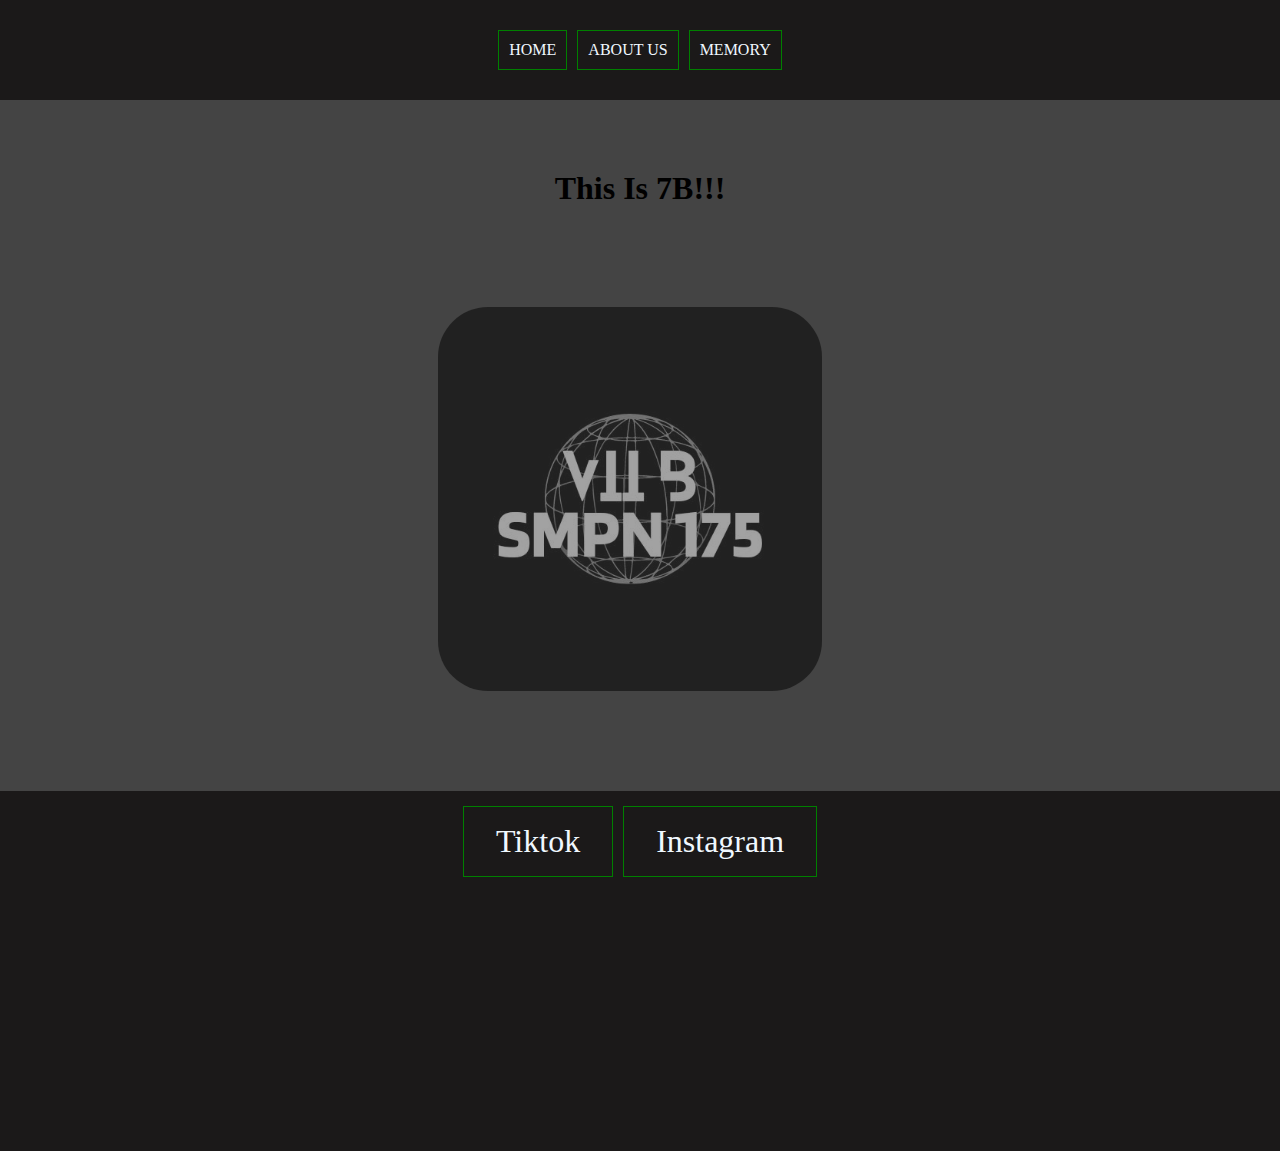
<file: index.html>
<!DOCTYPE html>
<html lang="en">
<head>
    <meta charset="UTF-8">
    <meta name="viewport" content="width=device-width, initial-scale=1.0">
    <title>Web of 7B</title>
    <link rel="stylesheet" href="style.css">
</head>
<body>
    <div class="container">
    <!-- NAVBAR START -->
    <div class="container-navbar">
        <ul class="ul-navbar">
            <a href="index.html" class="a-navbar"><li class="li-navbar">HOME</li></a>
            <a href="about us.html" class="a-navbar"><li class="li-navbar">ABOUT US</li></a>
            <a href="memory.html" class="a-navbar"><li class="li-navbar">MEMORY</li></a>
        </ul>
    </div>
    <!-- NAVBAR END -->

    <!-- CONTENT START -->
    <h1 class="h1-content">This Is 7B!!!</h1>
    <div class="container-content">
        <img src="7b logo.jpg" class="img-content-1">
    </div>
    <!-- CONTENT END -->

    <!-- FOOTER START -->
    <div class="container-footer">
        <ul class="ul-footer">
            <a href="https://www.tiktok.com/@kelasviib175?lang=en" class="a-footer"><li class="li-footer">Tiktok</li></a>
            <a href="https://www.instagram.com/brilliantseven._/"  class="a-footer"><li class="li-footer">Instagram</li></a>
        </ul>
    </div>
    <!-- FOOTER END -->
    </div>
</body>
</html>
</file>
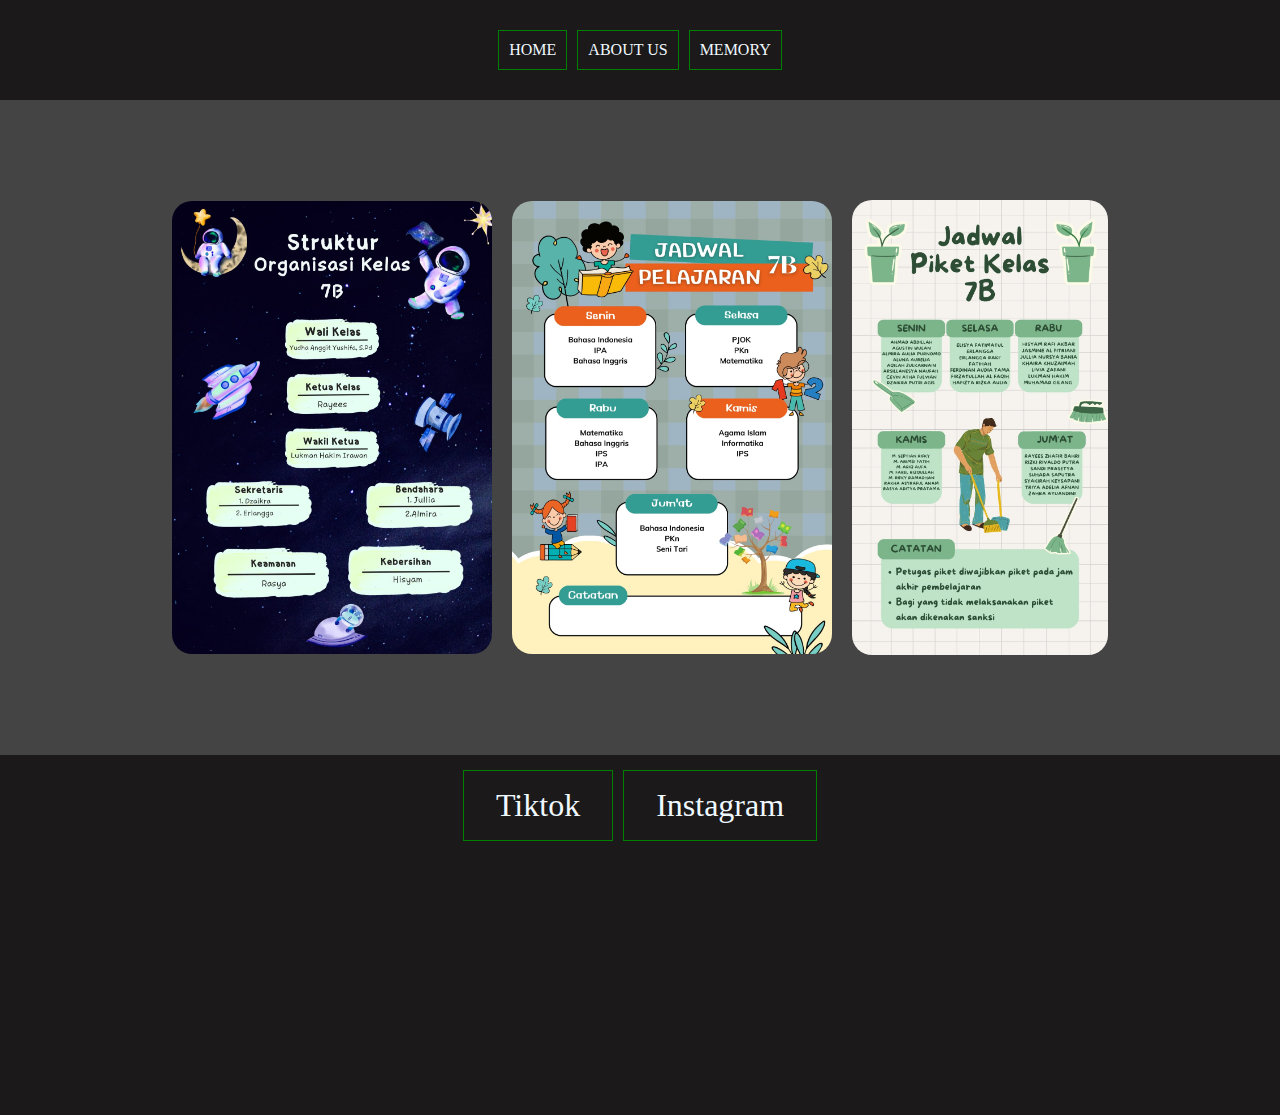
<file: about us.html>
<!DOCTYPE html>
<html lang="en">
<head>
    <meta charset="UTF-8">
    <meta name="viewport" content="width=device-width, initial-scale=1.0">
    <title>Web of 7B</title>
    <link rel="stylesheet" href="style.css">
</head>
<body>
    <div class="container">
    <!-- NAVBAR START -->
    <div class="container-navbar">
        <ul class="ul-navbar">
            <a href="index.html" class="a-navbar"><li class="li-navbar">HOME</li></a>
            <a href="about us.html" class="a-navbar"><li class="li-navbar">ABOUT US</li></a>
            <a href="memory.html" class="a-navbar"><li class="li-navbar">MEMORY</li></a>
        </ul>
    </div>
    <!-- NAVBAR END -->

    <!-- CONTENT START -->
    <div class="container-content">
        <img src="WhatsApp Image 2024-01-27 at 11.00.24.jpeg" class="img-content-struktur">
        <img src="WhatsApp Image 2024-01-27 at 11.00.24 (2).jpeg" class="img-content-lesson">
        <img src="WhatsApp Image 2024-01-27 at 11.00.24 (1).jpeg" class="img-content-piket">
    </div>
    <!-- CONTENT END -->

    <!-- FOOTER START -->
    <div class="container-footer">
        <ul class="ul-footer">
            <a href="https://www.tiktok.com/@kelasviib175?lang=en" class="a-footer"><li class="li-footer">Tiktok</li></a>
            <a href="https://www.instagram.com/brilliantseven._/"  class="a-footer"><li class="li-footer">Instagram</li></a>
        </ul>
    </div>
    <!-- FOOTER END -->
    </div>
</body>
</html>
</file>
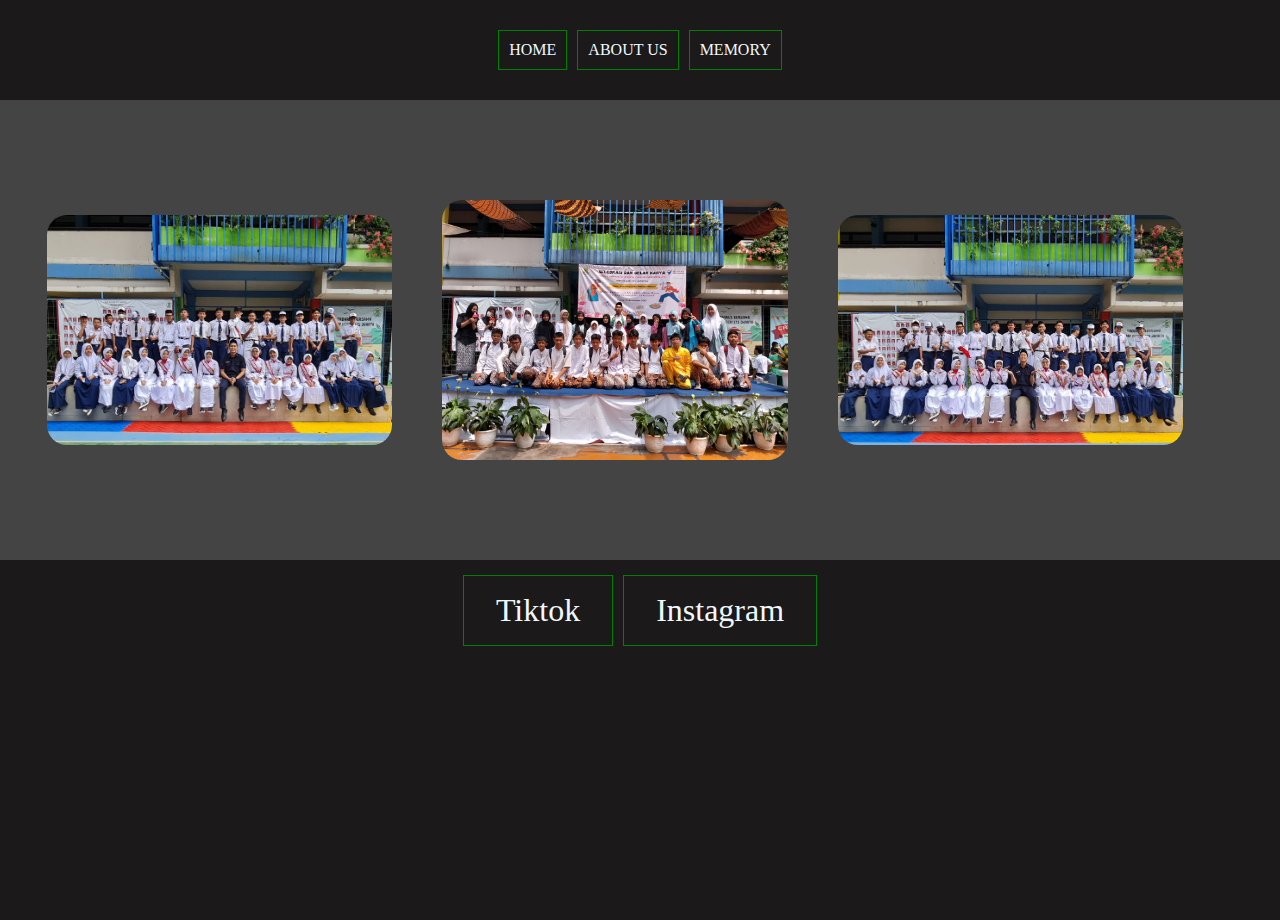
<file: memory.html>
<!DOCTYPE html>
<html lang="en">
<head>
    <meta charset="UTF-8">
    <meta name="viewport" content="width=device-width, initial-scale=1.0">
    <title>Web of 7B</title>
    <link rel="stylesheet" href="style.css">
</head>
<body>
    <div class="container">
    <!-- NAVBAR START -->
    <div class="container-navbar">
        <ul class="ul-navbar">
            <a href="index.html" class="a-navbar"><li class="li-navbar">HOME</li></a>
            <a href="about us.html" class="a-navbar"><li class="li-navbar">ABOUT US</li></a>
            <a href="memory.html" class="a-navbar"><li class="li-navbar">MEMORY</li></a>
        </ul>
    </div>
    <!-- NAVBAR END -->

    <!-- CONTENT START -->
    <div class="container-content">
        <img src="WhatsApp Image 2024-02-16 at 22.43.44.jpeg" class="img-content-memory-1">
        <img src="WhatsApp Image 2024-02-16 at 22.43.40.jpeg" class="img-content-memory-2">
        <img src="WhatsApp Image 2024-02-16 at 22.43.42 (1).jpeg" class="img-content-memory-3"><br>
    </div>
    <!-- CONTENT END -->

    <!-- FOOTER START -->
    <div class="container-footer">
        <ul class="ul-footer">
            <a href="https://www.tiktok.com/@kelasviib175?lang=en" class="a-footer"><li class="li-footer">Tiktok</li></a>
            <a href="https://www.instagram.com/brilliantseven._/"  class="a-footer"><li class="li-footer">Instagram</li></a>
        </ul>
    </div>
    <!-- FOOTER END -->
    </div>
</body>
</html>
</file>
<file: style.css>
*,
html{
    margin: 0;
    padding: 0;
}

.container{
    background-color: #444;
    height: 100vh;
}

/* HOME */

.container-navbar{
    background-color: #1b1919;
    width: 100%;
    height: 100px;
}

.ul-navbar{
    display: flex;
    height: 100px;
    justify-content: center;
    align-items: center;
}

.li-navbar{
    border: 1px solid green;
    list-style-type: none;
    padding: 10px;
    margin: 5px;
    color: aliceblue;
    transition: 0.3s;
}

.li-navbar:hover{
  border-radius: 10px;
  background-color: #3e8e41;
  color: white;
}

.a-navbar{
  text-decoration: none;
}

.container-content{
    background-color: #444;
    display: flex;
    justify-content: center;
    align-items: center;
    padding-bottom: 100px;
    padding-top: 100px;
}

.h1-content{
  display: flex;
  justify-content: center;
  align-items: center;
  margin-top: 70px;
}

.img-content-1{
    width: 30%;
    height: 30%;
    border-radius: 50px;
    margin-right: 20px;
    opacity: 0.5;
    animation: fadeIn 0.5s;
    -webkit-animation: fadeIn 0.5s;
    -moz-animation: fadeIn 0.5s;
    -o-animation: fadeIn 0.5s;
    -ms-animation: fadeIn 0.5s;
    transition: 0.3s;
}

.img-content-1:hover{
    opacity: 2.5;
    
}

.img-content-2{
    width: 30%;
    height: 30%;
    border-radius: 50px;
    opacity: 0.5;
    animation: fadeIn 0.5s;
   -webkit-animation: fadeIn 0.5s;
   -moz-animation: fadeIn 0.5s;
   -o-animation: fadeIn 0.5s;
   -ms-animation: fadeIn 0.5s;
   transition: 0.3s;
}

.img-content-2:hover{
    opacity: 2.5;
}

.img-content-3{
    width: 30%;
    height: 30%;
    border-radius: 50px;
    margin-left: 20px;
    opacity: 0.5;
    animation: fadeIn 0.5s;
    -webkit-animation: fadeIn 0.5s;
    -moz-animation: fadeIn 0.5s;
    -o-animation: fadeIn 0.5s;
    -ms-animation: fadeIn 0.5s;
    transition: 0.3s;
}

.img-content-3:hover{
    opacity: 2.5;
}

@keyframes fadeIn {
    0% { opacity: 0; }
    100% { opacity: 1; }
  }
  
  @-moz-keyframes fadeIn {
    0% { opacity: 0; }
    100% { opacity: 1; }
  }
  
  @-webkit-keyframes fadeIn {
    0% { opacity: 0; }
    100% { opacity: 1; }
  }
  
  @-o-keyframes fadeIn {
    0% { opacity: 0; }
    100% { opacity: 1; }
  }
  
  @-ms-keyframes fadeIn {
    0% { opacity: 0; }
    100% { opacity: 1; }
  }

.container-footer{
  background-color: #1b1919;
  width: 100%;
  height: 40%;
}

.ul-footer{
  height: 100px;
  display: flex;
  justify-content: center;
  align-items: center;
}

.li-footer{
  padding: 20px;
  padding-top: 70px;
  margin: 5px;
  color: aliceblue;
  border: 1px solid green;
  list-style-type: none;
  font-size: xx-large;
  text-decoration: none;
  transition: 0.3s;
  padding: 16px 32px;
}

.li-footer:hover{
  border-radius: 20px;
  background-color: #3e8e41;
}

.a-footer{
  text-decoration: none;
}

/* HOME END */

/* ABOUT US */
.img-content-struktur{
  height: 35%;
  width: 25%;
  border-radius: 20px;
  margin-right: 20px;
  transition: transform .2s; 
}

.img-content-struktur:hover{
  transform: scale(1.5);
}

.img-content-lesson{
  height: 35%;
  width: 25%;
  border-radius: 20px;
  transition: .2s;
}

.img-content-lesson:hover{
  transform: scale(1.5);
}

.img-content-piket{
  height: 25%;
  width: 20%;
  border-radius: 20px;
  margin-left: 20px;
  transition: .2s;
}

.img-content-piket:hover{
  transform: scale(1.5);
}

/* ABOUT US END */

/* MEMORY */

.img-content-memory-1{
  width: 27%;
  height: 20%;
  border-radius: 20px;
  margin-right: 50px;
  transition: 0.5s;
}

.img-content-memory-1:hover{
  box-shadow: 10px 10px 5px 0px rgba(0,0,0,0.75);
  -webkit-box-shadow: 10px 10px 5px 0px rgba(0,0,0,0.75);
  -moz-box-shadow: 10px 10px 5px 0px rgba(0,0,0,0.75);
  transform: scale(1.5);
}

.img-content-memory-2{
  width: 27%;
  height: 20%;
  border-radius: 20px;
  margin-right: 50px;
  transition: 0.5s;
}

.img-content-memory-2:hover{
  box-shadow: 10px 10px 5px 0px rgba(0,0,0,0.75);
  -webkit-box-shadow: 10px 10px 5px 0px rgba(0,0,0,0.75);
  -moz-box-shadow: 10px 10px 5px 0px rgba(0,0,0,0.75);
  transform: scale(1.5);
}

.img-content-memory-3{
  width: 27%;
  height: 20%;
  border-radius: 20px;
  margin-right: 50px;
  transition: 0.5s;
}

.img-content-memory-3:hover{
  box-shadow: 10px 10px 5px 0px rgba(0,0,0,0.75);
  -webkit-box-shadow: 10px 10px 5px 0px rgba(0,0,0,0.75);
  -moz-box-shadow: 10px 10px 5px 0px rgba(0,0,0,0.75);
  transform: scale(1.5);
}

.img-content-memory-4{
  width: 27%;
  height: 20%;
  border-radius: 20px;
  margin-right: 50px;
  display: block;
  transition: 0.5s;
}

.img-content-memory-4:hover{
  box-shadow: 10px 10px 5px 0px rgba(0,0,0,0.75);
  -webkit-box-shadow: 10px 10px 5px 0px rgba(0,0,0,0.75);
  -moz-box-shadow: 10px 10px 5px 0px rgba(0,0,0,0.75);
  transform: scale(1.5);
}
</file>
